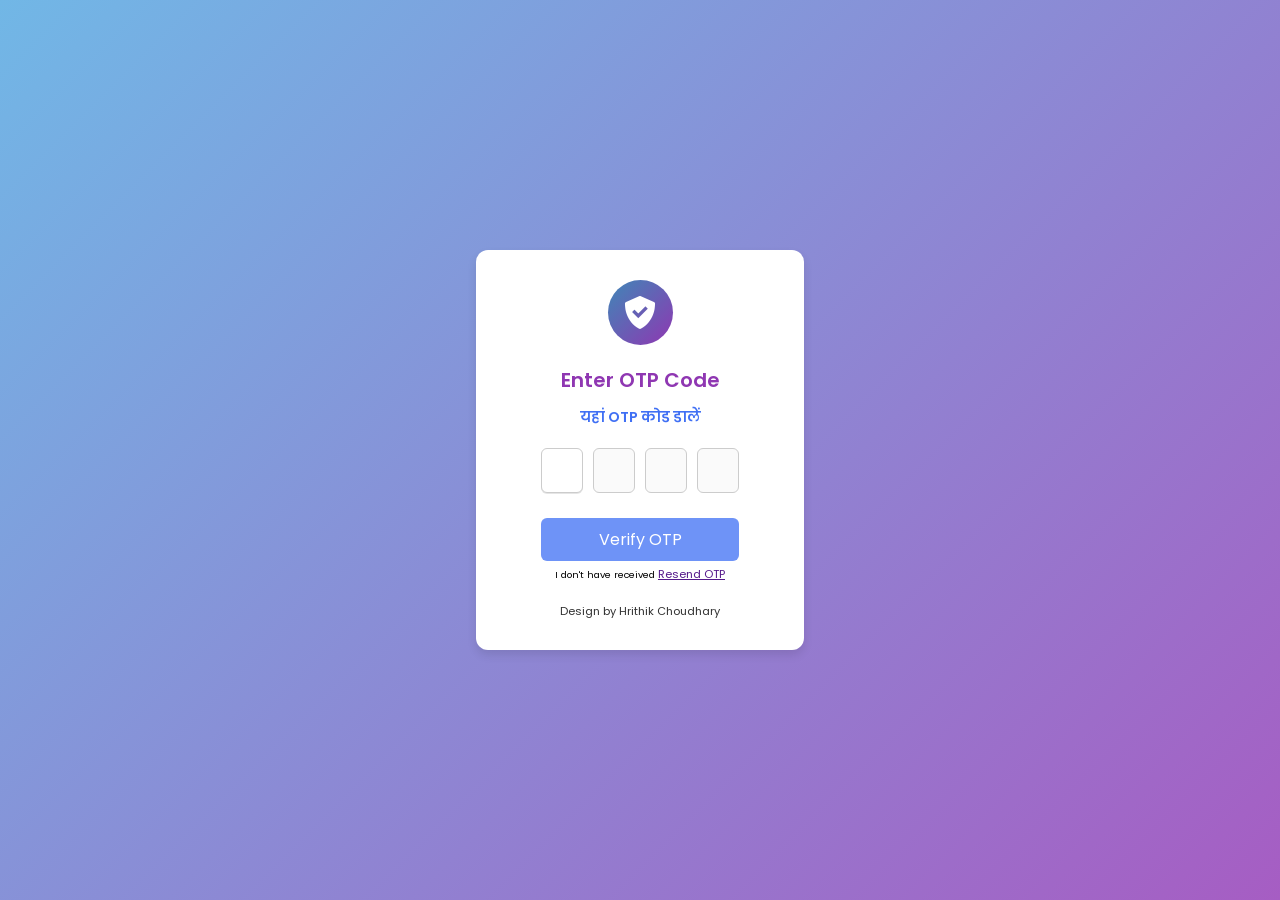
<file: index.html>
<html lang="en">
  <head>
    <meta charset="UTF-8" />
    <meta http-equiv="X-UA-Compatible" content="IE=edge" />
    <meta name="viewport" content="width=device-width, initial-scale=1.0" />
   <title>OTP Verification</title>
    <link rel="stylesheet" href="otp.css" />
    <link rel="shortcut icon" href="favicon.ico" type="image/x-icon">
    <link href="https://unpkg.com/boxicons@2.1.4/css/boxicons.min.css" rel="stylesheet" />
  </head>
  <body>
    <div class="container">
      <header>
        <i class="bx bxs-check-shield"></i>
      </header>
      <h4>Enter OTP Code</h4>
      <p>यहां  OTP कोड डालें</p>
      <form action="#">
        <div class="input-field">
          <input type="number" />
          <input type="number" disabled />
          <input type="number" disabled />
          <input type="number" disabled />
        </div>
        <button>Verify OTP</button>
        <div class="otp-generate">
            <span>I don't have received <a href="">Resend OTP</a></span>
        </div>
      </form>
      <div class="footer-area">
        <footer>Design by Hrithik Choudhary</footer>
      </div>
    </div>
  </body>
  <script src="otp.js"></script>
</html>
</file>
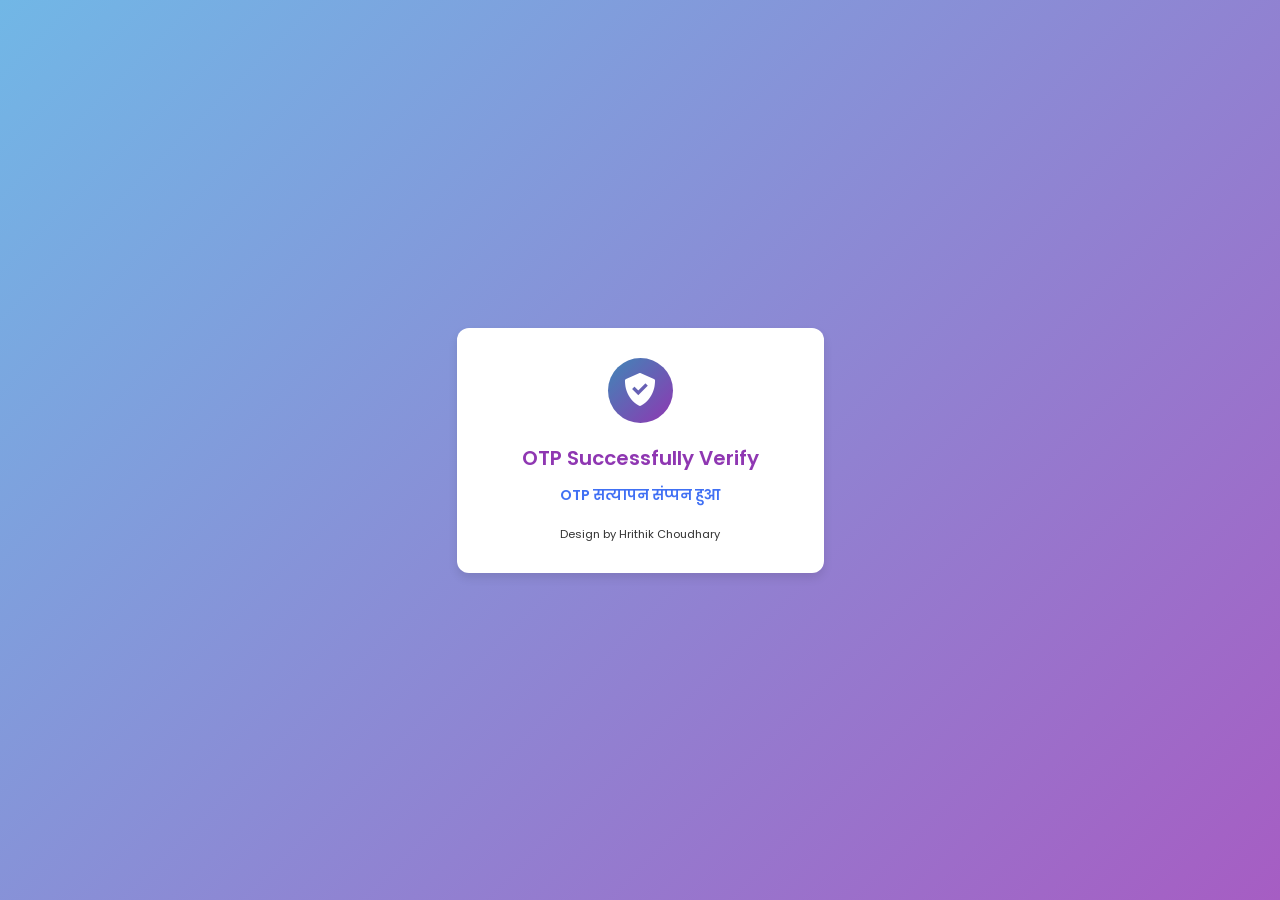
<file: Otp-verified.html>
<html lang="en">
  <head>
    <meta charset="UTF-8" />
    <meta http-equiv="X-UA-Compatible" content="IE=edge" />
    <meta name="viewport" content="width=device-width, initial-scale=1.0" />
   <title>Verify</title>
    <link rel="shortcut icon" href="favicon.ico" type="image/x-icon">
    <link href="https://unpkg.com/boxicons@2.1.4/css/boxicons.min.css" rel="stylesheet" />
  </head>
  <body>
    <div class="container">
      <header>
        <i class="bx bxs-check-shield"></i>
      </header>
      <h4>OTP Successfully Verify</h4>
      <p>OTP सत्यापन संप्पन हुआ </p>

      <div class="footer-area">
        <footer>Design by Hrithik Choudhary</footer>
      </div>
    </div>
  </body>
  <style>
    @import url("https://fonts.googleapis.com/css2?family=Poppins:wght@200;300;400;500;600;700&display=swap");

@import url('https://fonts.googleapis.com/css2?family=Hind:wght@300;400;500;600;700&family=Poppins:ital,wght@0,100;0,200;0,300;0,400;0,500;0,600;0,700;0,800;0,900;1,100;1,200;1,300;1,400;1,500;1,600;1,700;1,800;1,900&display=swap');

* {
  margin: 0;
  padding: 0;
  box-sizing: border-box;
  font-family: "Poppins", "Hind", sans-serif;
}
body {
  min-height: 100vh;
  display: flex;
  align-items: center;
  justify-content: center;
  background: linear-gradient(135deg, #71b7e6, #a65dc3);
}
:where(.container, form, .input-field, header) {
  display: flex;
  flex-direction: column;
  align-items: center;
  justify-content: center;
}
.container {
  background: #fff;
  padding: 30px 65px;
  border-radius: 12px;
  row-gap: 20px;
  box-shadow: 0 5px 10px rgba(0, 0, 0, 0.1);
}
.container header {
  height: 65px;
  width: 65px;
  background: linear-gradient(135deg, #3f87b7, #8f37b2);
  color: #fff;
  font-size: 2.5rem;
  border-radius: 50%;
}
.container h4 {
  font-size: 1.25rem;
  color: #8f37b2;
  font-weight: 600;
}
.container p{
    color: #4070f4;
    font-weight: 600;
    margin-top: -8px;
    font-size: .9rem;
}
form .input-field {
  flex-direction: row;
  column-gap: 10px;
}
.input-field input {
  height: 45px;
  width: 42px;
  border-radius: 6px;
  outline: none;
  font-size: 1.125rem;
  text-align: center;
  border: 1px solid #ccc;
  color: #9442b4;
}
.input-field input:focus {
  box-shadow: 0 1px 0 rgba(0, 0, 0, 0.1);
}
.input-field input::-webkit-inner-spin-button,
.input-field input::-webkit-outer-spin-button {
  display: none;
}
form button {
  margin-top: 25px;
  width: 100%;
  color: #fff;
  font-size: 1rem;
  border: none;
  padding: 9px 0;
  cursor: pointer;
  border-radius: 6px;
  pointer-events: none;
  background: #6e93f7;
  transition: all 0.2s ease;
}
form button.active {
    background: #71b7e6;
  pointer-events: auto;
}
form button:hover {
    background: linear-gradient(135deg, #71b7e6, #8f37b2);
}

footer{
    font-size: .7rem;
    color: #333;
}

form .otp-generate{
    margin-top: 5px;
}

form a{
    font-size: 0.7rem;
}
form span{
    font-size: 0.6rem;
    font-weight: 400;
}
  </style>
</html>
</file>
<file: otp.css>
@import url("https://fonts.googleapis.com/css2?family=Poppins:wght@200;300;400;500;600;700&display=swap");

@import url('https://fonts.googleapis.com/css2?family=Hind:wght@300;400;500;600;700&family=Poppins:ital,wght@0,100;0,200;0,300;0,400;0,500;0,600;0,700;0,800;0,900;1,100;1,200;1,300;1,400;1,500;1,600;1,700;1,800;1,900&display=swap');

* {
  margin: 0;
  padding: 0;
  box-sizing: border-box;
  font-family: "Poppins", "Hind", sans-serif;
}
body {
  min-height: 100vh;
  display: flex;
  align-items: center;
  justify-content: center;
  background: linear-gradient(135deg, #71b7e6, #a65dc3);
}
:where(.container, form, .input-field, header) {
  display: flex;
  flex-direction: column;
  align-items: center;
  justify-content: center;
}
.container {
  background: #fff;
  padding: 30px 65px;
  border-radius: 12px;
  row-gap: 20px;
  box-shadow: 0 5px 10px rgba(0, 0, 0, 0.1);
}
.container header {
  height: 65px;
  width: 65px;
  background: linear-gradient(135deg, #3f87b7, #8f37b2);
  color: #fff;
  font-size: 2.5rem;
  border-radius: 50%;
}
.container h4 {
  font-size: 1.25rem;
  color: #8f37b2;
  font-weight: 600;
}
.container p{
    color: #4070f4;
    font-weight: 600;
    margin-top: -8px;
    font-size: .9rem;
}
form .input-field {
  flex-direction: row;
  column-gap: 10px;
}
.input-field input {
  height: 45px;
  width: 42px;
  border-radius: 6px;
  outline: none;
  font-size: 1.125rem;
  text-align: center;
  border: 1px solid #ccc;
  color: #9442b4;
}
.input-field input:focus {
  box-shadow: 0 1px 0 rgba(0, 0, 0, 0.1);
}
.input-field input::-webkit-inner-spin-button,
.input-field input::-webkit-outer-spin-button {
  display: none;
}
form button {
  margin-top: 25px;
  width: 100%;
  color: #fff;
  font-size: 1rem;
  border: none;
  padding: 9px 0;
  cursor: pointer;
  border-radius: 6px;
  pointer-events: none;
  background: #6e93f7;
  transition: all 0.2s ease;
}
form button.active {
    background: #71b7e6;
  pointer-events: auto;
}
form button:hover {
    background: linear-gradient(135deg, #71b7e6, #8f37b2);
}

footer{
    font-size: .7rem;
    color: #333;
}

form .otp-generate{
    margin-top: 5px;
}

form a{
    font-size: 0.7rem;
}
form span{
    font-size: 0.6rem;
    font-weight: 400;
}
</file>
